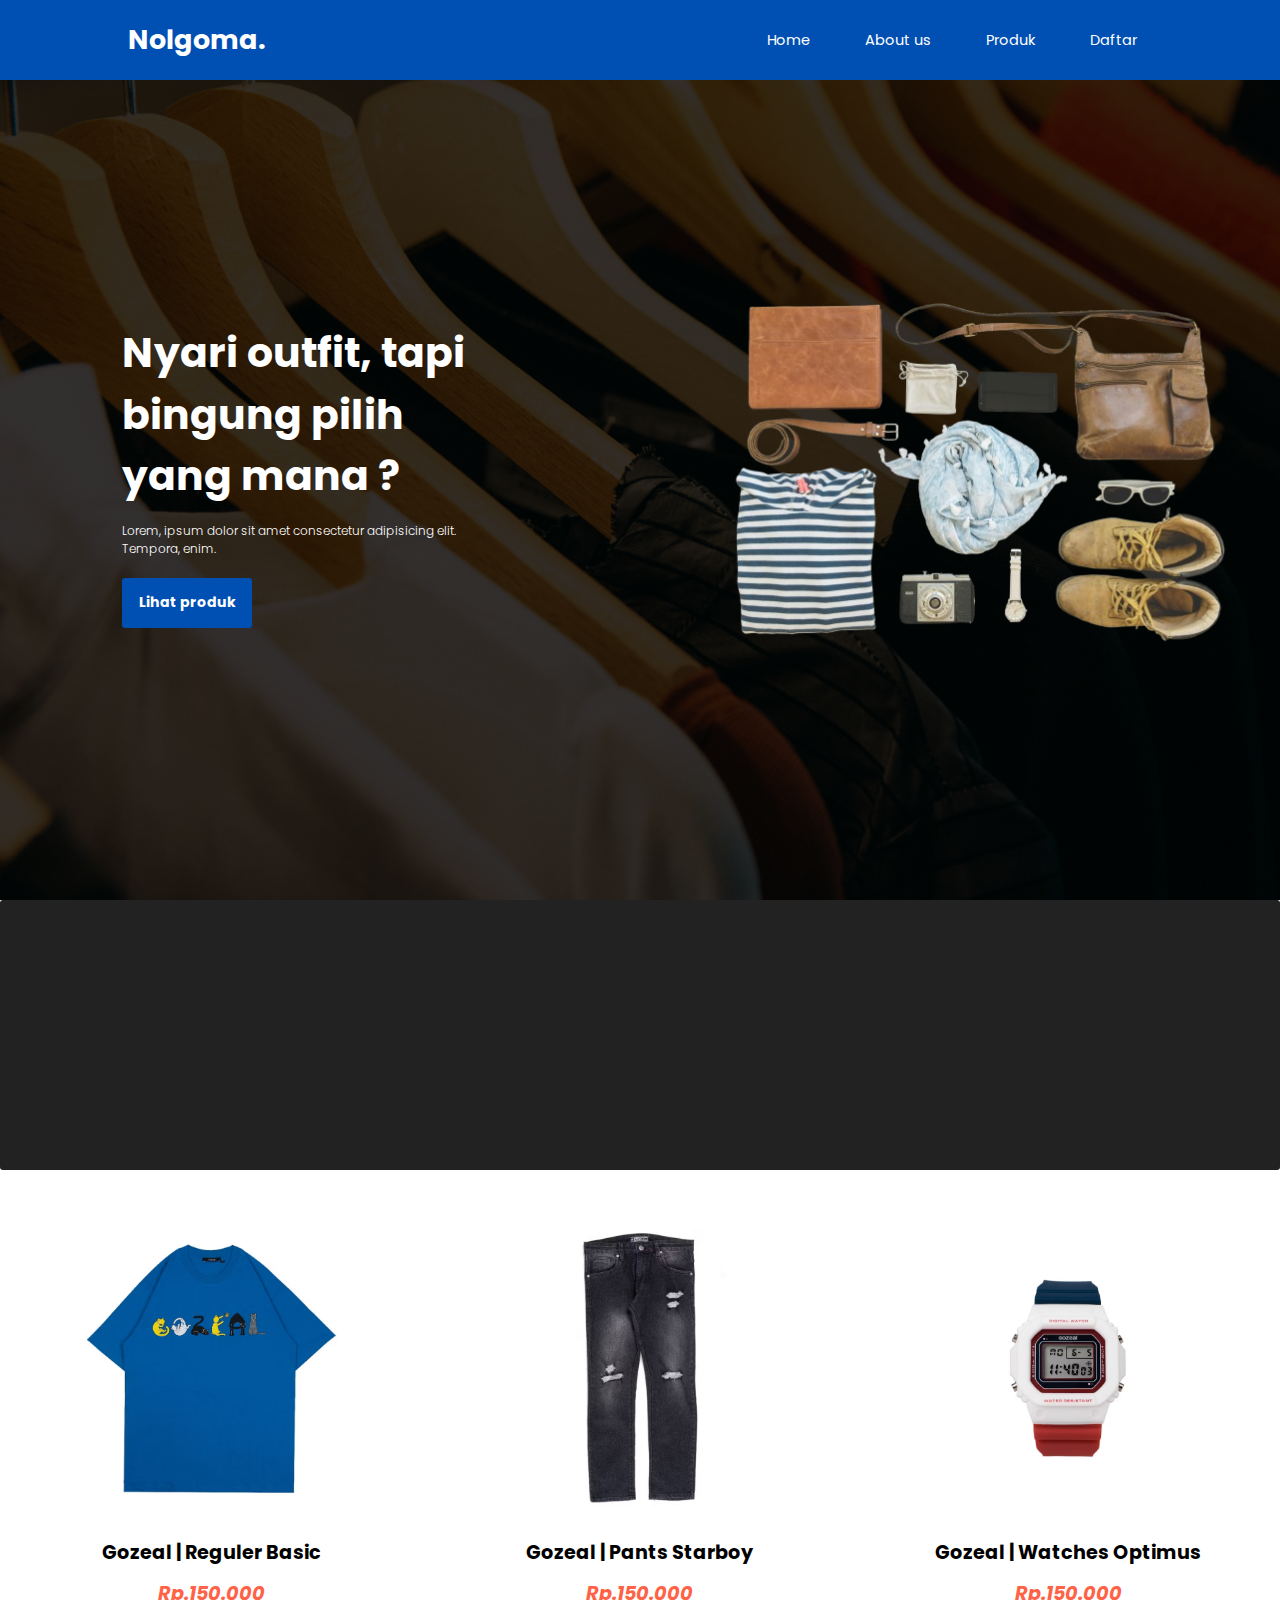
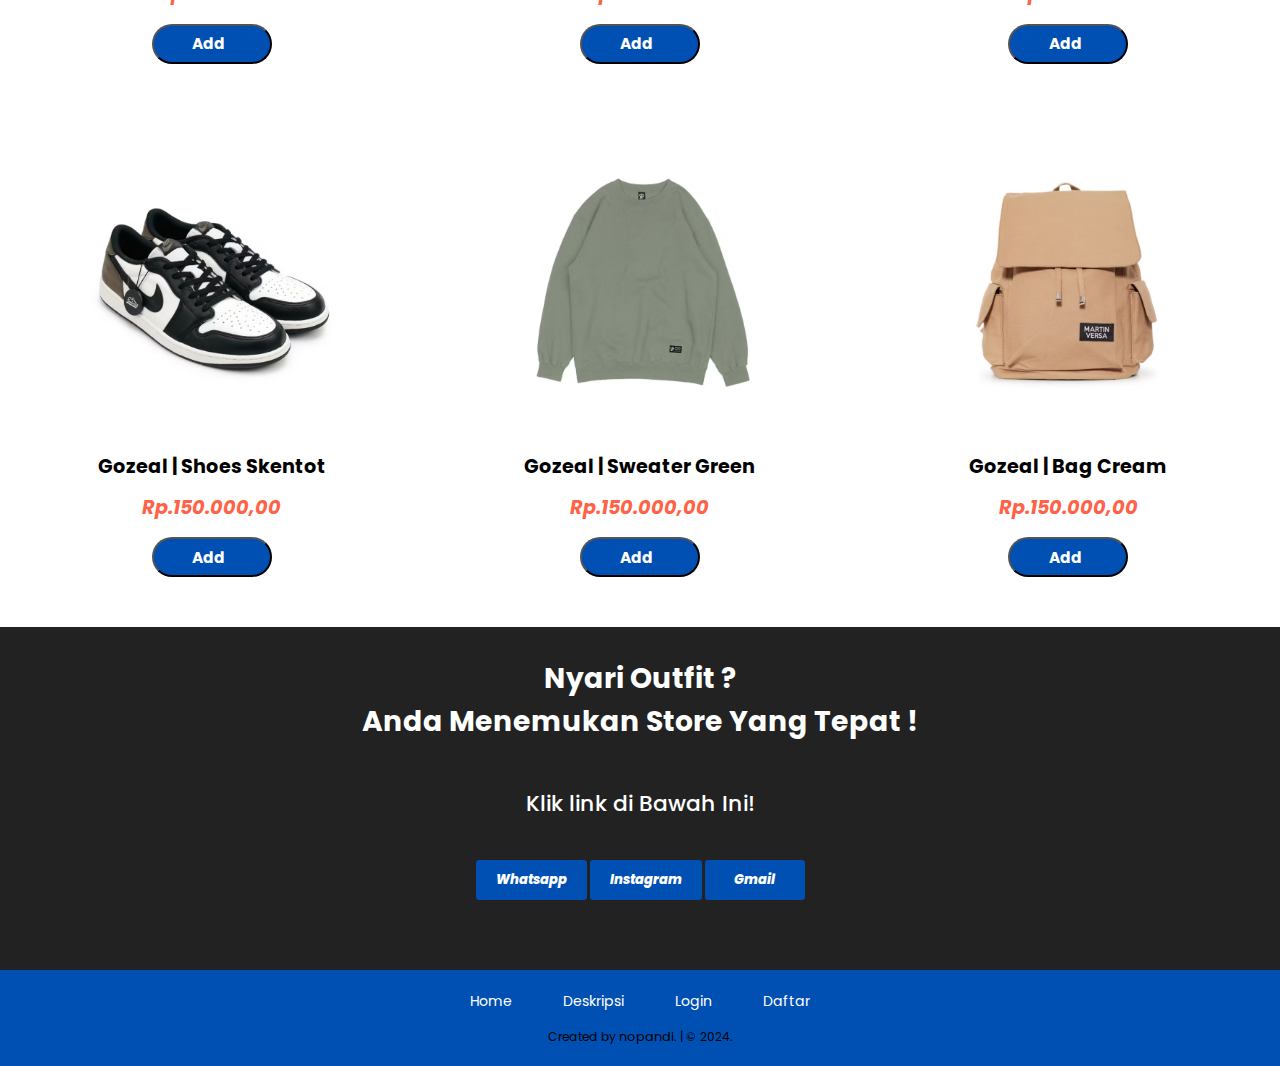
<file: index.html>
<!DOCTYPE html>
<html lang="en">

<head>
    <meta charset="UTF-8">
    <meta name="viewport" content="width=device-width, initial-scale=1.0">
    <!-- Cdn -->
    <link rel="stylesheet" href="https://cdnjs.cloudflare.com/ajax/libs/font-awesome/6.6.0/css/all.min.css"
        integrity="sha512-Kc323vGBEqzTmouAECnVceyQqyqdsSiqLQISBL29aUW4U/M7pSPA/gEUZQqv1cwx4OnYxTxve5UMg5GT6L4JJg=="
        crossorigin="anonymous" referrerpolicy="no-referrer" />
    <!-- Cdn End -->

    <!-- Fonts -->
    <link rel="preconnect" href="https://fonts.googleapis.com">
    <link rel="preconnect" href="https://fonts.gstatic.com" crossorigin>
    <link href="https://fonts.googleapis.com/css2?family=Poppins:wght@100;200;300;400;500;600;700;800&display=swap"
        rel="stylesheet">
    <!-- Fonts End -->

    <!-- Css -->
    <link rel="stylesheet" href="css/style.css">
    <title>Project2</title>

    <!-- Aos -->
    <link rel="stylesheet" href="https://unpkg.com/aos@next/dist/aos.css" />
</head>

<body>

    <!-- Navbar  -->
    <header>
        <section class="nav">
            <nav class="navbar">
                <div class="container">
                    <div class="navbar-logo">
                        <h1>Nolgoma.</h1>
                    </div>
                    <ul class="navbar-cen">
                        <li><a href="#">Home</a></li>
                        <li><a href="#desk">About us</a></li>
                        <li><a href="#produkk">Produk</a></li>
                        <li><a class="active" href="#daftar">Daftar</a></li>
                    </ul>
                    <i class="fa-solid fa-bars menu-bar"></i>
                </div>
            </nav>
        </section>
        <!-- Navbar end -->

        <!-- Hero section -->
        <div class="hero">
            <div class="container-hero">
                <div class="box-hero">
                    <div class="box">
                        <h1>
                            Nyari <span>outfit</span>, tapi <span>bingung</span> pilih yang mana ?
                        </h1>
                        <p>Lorem, ipsum dolor sit amet consectetur adipisicing elit. Tempora, enim.</p>
                        <a href="#produkk"><button>Lihat produk</button></a>
                    </div>
                    <div class="boxx">
                        <img src="img/h1-bg-removebg-preview.png" alt="">
                    </div>
                </div>
            </div>
        </div>
    </header>
    <!-- Hero section End -->


    <!-- Service Section -->
    <section class="service" id="desk">
        <div class="cont-serv">
            <div class="box-serv">
                <div class="boxs" data-aos="fade-up" data-aos-delay="100" data-aos-duration="200" data-aos-easing="ease-in-out">
                    <i class="fa-solid fa-coins"></i>
                    <h4>Harga Terjangkau</h4>
                    <p>Lorem ipsum dolor sit, amet consectetur adipisicing elit. Facere, itaque.</p>
                </div>
                <div class="boxs" data-aos="fade-up" data-aos-delay="100" data-aos-duration="400" data-aos-easing="ease-in-out">
                    <i class="fa-solid fa-truck"></i>
                    <h4>Pengiriman Aman</h4>
                    <p>Lorem ipsum dolor sit, amet consectetur adipisicing elit. Facere, itaque.</p>
                </div>
                <div class="boxs" data-aos="fade-up" data-aos-delay="100" data-aos-duration="600" data-aos-easing="ease-in-out">
                    <i class="fa-brands fa-shopify"></i>
                    <h4>Produk Original</h4>
                    <p>Lorem ipsum dolor sit, amet consectetur adipisicing elit. Facere, itaque.</p>
                </div>
            </div>
        </div>
    </section>
    <!-- Service End -->

    <!-- Outfit -->
    <section class="outfit" id="produkk">
        <div class="cont-outfit">
            <div class="box-outfit">
                <div class="boxfit">
                    <img src="img/baju.PNG" alt="">
                    <h3>Gozeal | Reguler Basic</h3>
                    <h5>Rp.150.000</h5>
                    <a href="#"><button>Add <i class="fa-solid fa-cart-plus"></i></i></button></a>
                </div>
                <div class="boxfit">
                    <img src="img/celana.PNG" alt="">
                    <h3>Gozeal | Pants Starboy</h3>
                    <h5>Rp.150.000</h5>
                    <a href="#"><button>Add <i class="fa-solid fa-cart-plus"></i></i></button></a>
                </div>
                <div class="boxfit">
                    <img src="img/ja.PNG" alt="">
                    <h3>Gozeal | Watches Optimus</h3>
                    <h5>Rp.150.000</h5>
                    <a href="#"><button>Add <i class="fa-solid fa-cart-plus"></i></i></button></a>
                </div>
                <div class="boxfit">
                    <img src="img/shoes.PNG" alt="">
                    <h3>Gozeal | Shoes Skentot</h3>
                    <h5>Rp.150.000,00</h5>
                    <a href="#"><button>Add <i class="fa-solid fa-cart-plus"></i></i></button></a>
                </div>
                <div class="boxfit">
                    <img src="img/sweater.PNG" alt="">
                    <h3>Gozeal | Sweater Green</h3>
                    <h5>Rp.150.000,00</h5>
                    <a href="#"><button>Add <i class="fa-solid fa-cart-plus"></i></i></button></a>
                </div>
                <div class="boxfit">
                    <img src="img/tas.PNG" alt="">
                    <h3>Gozeal | Bag Cream</h3>
                    <h5>Rp.150.000,00</h5>
                    <a href="#"><button>Add <i class="fa-solid fa-cart-plus"></i></i></button></a>
                </div>
            </div>
        </div>
    </section>
    <!-- Outfit End -->

    <!-- Daftar -->
    <section class="daftar" id="daftar">
        <div class="cont-daftar">
            <div class="boxtar">
                <h1>
                    Nyari Outfit ?<br />
                    Anda Menemukan Store Yang Tepat !
                </h1>
                <h3>Klik link di Bawah Ini!</h3>
                <a href="#"><button><i class="fa-brands fa-whatsapp"> Whatsapp</i></button></a>
                <a href="#"><button><i class="fa-brands fa-instagram"> Instagram</i></button></a>
                <a href="#"><button><i class="fa-regular fa-envelope"> Gmail</i></button></a>
            </div>
        </div>
    </section>
    <!-- Daftar End -->

    <!-- Footer -->
    <section class="footer">
        <div class="link">
            <a href="#">Home</a>
            <a href="#desk">Deskripsi</a>
            <a href="login.html">Login</a>
            <a href="#">Daftar</a>
        </div>
        <div class="credit">
            <p>Created by <a class="">nopandi</a>. | &copy; 2024.</p>
        </div>
    </section>
    <!-- Footer End -->

    <!-- Java script-->
    <script src="js/script.js"></script>

    <!-- Aos -->
    <script src="https://unpkg.com/aos@next/dist/aos.js"></script>
    <script>
        AOS.init();
    </script>
</body>

</html>
</file>
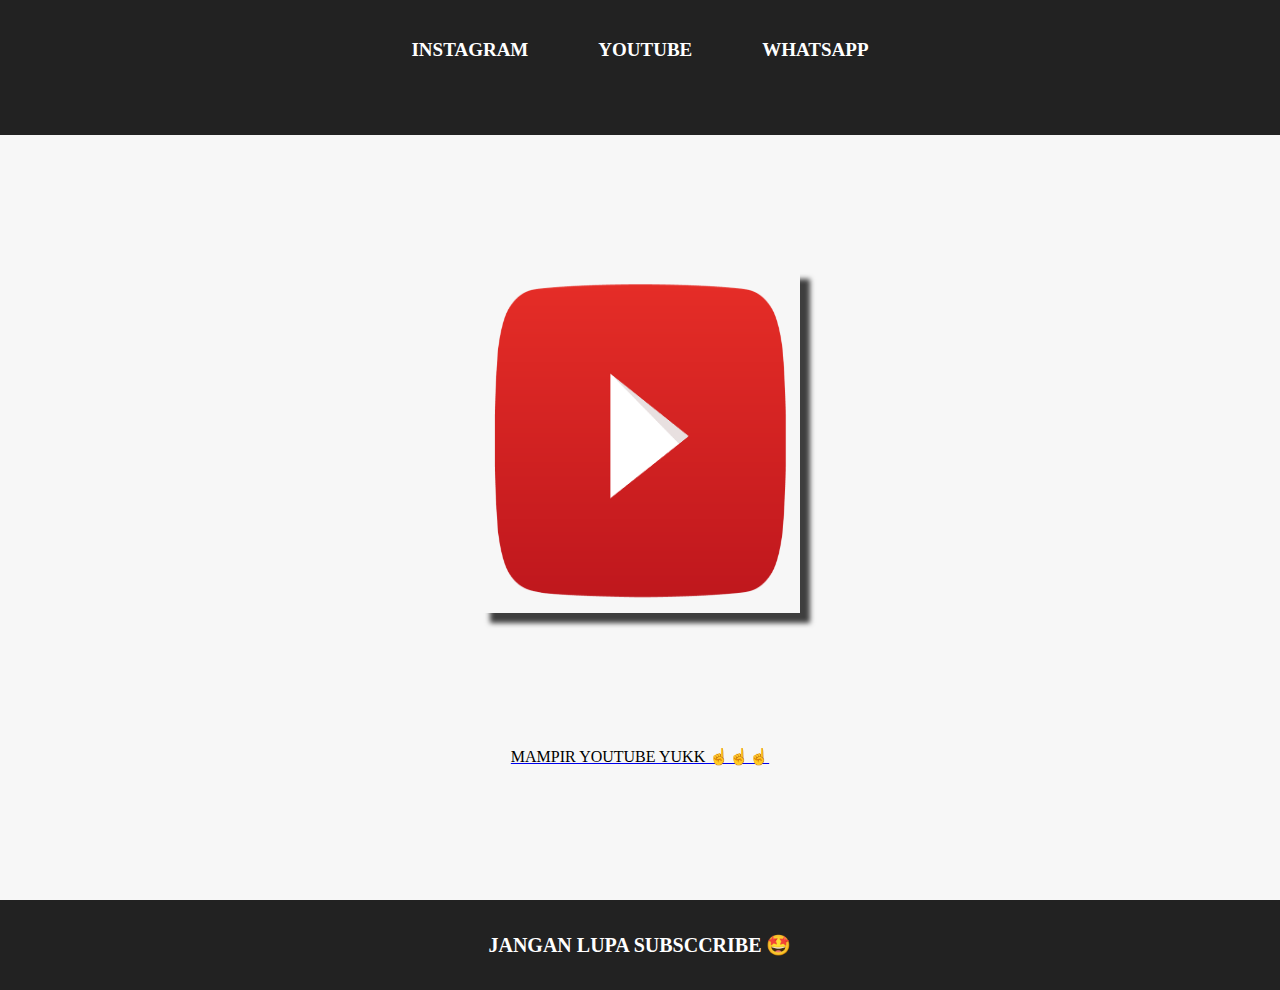
<file: about.html>
<html>
    <head>
        <title>ABOUT ME</title>
        <link rel="stylesheet" href="style.css" />
    </head>
    <body>
        <div class="container">
        <!-- NAVBAR -->
        <div class="container-navbar">
            <ul class="ul-navbar">
                <li class="li-navbar">
                    <a href="index.html" class="a-navbar">INSTAGRAM</a>
                </li>
                <li class="li-navbar" >
                    <a href="about.html" class="a-navbar">YOUTUBE</a>
                </li>
                <li class="li-navbar">
                    <a href="contact.html" class="a-navbar">WHATSAPP</a>
                </li>
            </ul>
        </div>
        <!-- NAVBAR END -->

        <!-- CONTEN 1 -->
        <div class="container-content-yt">
            <a href="https://www.youtube.com/@novandi008" class="a-content-yt">
                <img src="youtube-logo-png-2067.png" class="img-content-yt">
                <p class="p-content-yt">MAMPIR YOUTUBE YUKK ☝☝☝</p>
            </a>
        </div>
        <!-- CONTEN 1 END -->

        <!-- FOOTER -->
        <div class="container-footer-yt">
            <h1 class="h1-footer-yt">JANGAN LUPA SUBSCCRIBE 🤩</h1>
        </div>
        <!-- FOOTER END -->
        </div>
    </body>
</html>
</file>
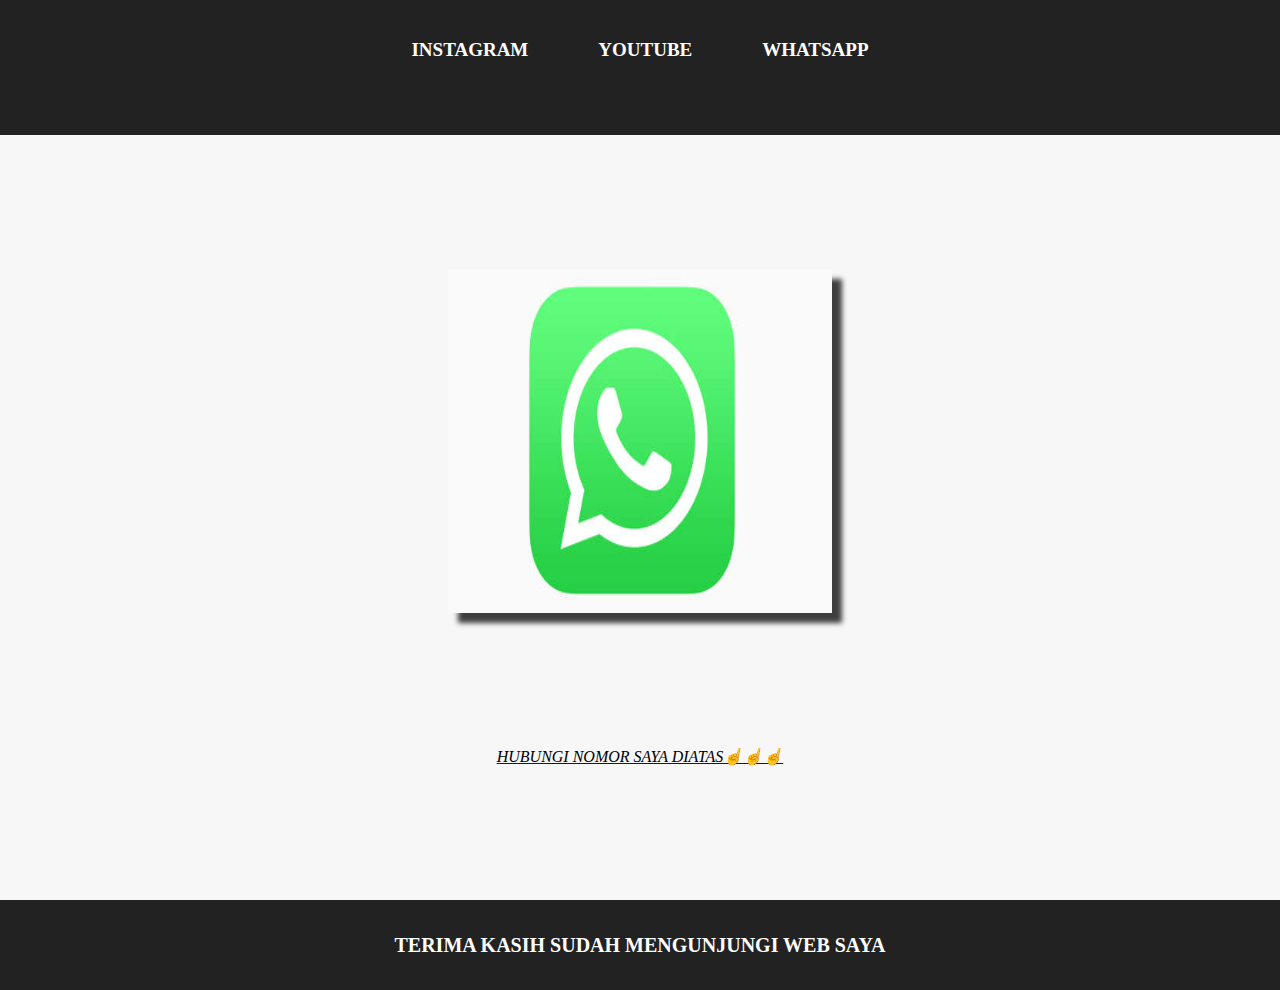
<file: contact.html>
<html>
    <head>
        <title>CONTACT ME</title>
        <link rel="stylesheet" href="style.css" />
    </head>
    <body>
        <div class="container">
        <!-- NAVBAR -->
        <div class="container-navbar">
            <ul class="ul-navbar">
                <li class="li-navbar">
                    <a href="index.html" class="a-navbar">INSTAGRAM</a>
                </li>
                <li class="li-navbar" >
                    <a href="about.html" class="a-navbar">YOUTUBE</a>
                </li>
                <li class="li-navbar">
                    <a href="contact.html" class="a-navbar">WHATSAPP</a>
                </li>
            </ul>
        </div>
        <!-- NAVBAR END -->

        <!-- CONTEN 1 -->
        <div class="container-content-wa">
            <a href="https://wa.me/qr/MFV5CR2AFMIZH1" class="a-content-wa">
                <img src="whatsapp.jpg" class="img-content-wa">
                <p class="p-content-wa">HUBUNGI NOMOR SAYA DIATAS☝☝☝</p>
            </a>
        </div>
        <!-- CONTEN 1 END -->

        <!-- FOOTER -->
        <div class="container-footer-wa">
            <h1 class="h1-footer-wa">TERIMA KASIH SUDAH MENGUNJUNGI WEB SAYA</h1>
        </div>
        <!-- FOOTER END -->
        </div>
    </body>
</html>
</file>
<file: css/style.css>
* {
    margin: 0;
    padding: 0;
    box-sizing: border-box;
    font-family: "Poppins";
    scroll-behavior: smooth;
}


/* Navbar */

header {
    background-image: linear-gradient(rgba(0, 0, 0, 0.8), rgba(0, 0, 0, 0.8)), url(../img/pexels-kaip-996329.jpg);
    background-size: cover;
    background-position: center;
    background-repeat: no-repeat;
    background-attachment: fixed;
}

.nav {
    position: fixed;
    width: 100%;
    padding: 20px 0 20px 0;
    transition: all 0.3s ease;
    z-index: 9999;
    background-color: #0050b3;
}

.navbar {
    width: 80%;
    margin-inline: auto;
}

.container {
    display: flex;
    justify-content: space-between;
    align-items: center;
}



.navbar-logo h1 {
    color: #fff;
    font-size: 27px;
}

.navbar-cen {
    display: flex;
    column-gap: 25px;
}

.navbar-cen li {
    list-style-type: none;
}

.navbar-cen li a {
    text-decoration: none;
    color: #fff;
    padding: 10px 15px 10px 15px;
}

.navbar-cen li a:hover {
    background-color: #0050b3;
    transition: all 0.4s ease;
}

.navbar-cen li .active {
    background-color: #0050b3;
}

.navbar .container .fa-cart-shopping {
    font-size: 1.5vw;
    color: #fff;
}

.navbar .container .fa-cart-shopping:hover {
    color: #053e84;
    transition: all 0.3s ease-in-out;
}

.menu-bar {
    display: none;
}

.hero {
    width: 100%;
    min-height: 100vh;
    display: flex;
    align-items: center;
    padding-top: 50px;
}

.box-hero {
    display: grid;
    grid-template-columns: repeat(2, 1fr);
    grid-template-rows: 1fr;
    column-gap: 60px;
    align-items: center;
    justify-content: space-between;
}

.box {
    padding: 2.8rem 20%;
}

.box h1 {
    color: #fff;
    font-size: 3.2vw;
    line-height: 1.5;
    margin-bottom: 15px;
}



.box p {
    color: #fff;
    font-weight: 300;
    margin-bottom: 20px;
}

.box button {
    color: #fff;
    background-color: #0050b3;
    width: 130px;
    height: 50px;
    font-weight: bold;
    border: none;
    cursor: pointer;
    border-radius: 3px;
    font-size: 1.1vw;
}

.box button:hover {
    background-color: #093c7a;
    transition: 0.3s linear;
}

.boxx img {
    width: 100%;
}
/* Navbar End */

/* Service */
.box-serv {
    display: flex;
    text-wrap: wrap;
    min-height: 30vh;
    align-items: center;
    row-gap: 50px;
    text-align: center;
    justify-content: space-between;
    padding: 2rem 5%;
    background-color: #222;
    border-radius: 3px;
}

.boxs i {
    font-size: 3vw;
    color: #0050b3;
}

.boxs h4 {
    margin-top: 1vw;
    color: #fff;
    font-size: 1.3vw;
}

.boxs p {
    margin-top: 1vw;
    color: #fff;
}
/* Service End */

/* Outfit */
.outfit {
    padding: 50px 0 50px 0;
    background-color: #fff;
}

.box-outfit {
    display: grid;
    grid-template-columns: repeat(auto-fit, minmax(400px, 1fr));
    gap: 5px;
    row-gap: 70px;
}

.boxfit {
    text-align: center;
}

.boxfit img {
    width: 70%;
    border-radius: 5px
}

.boxfit h3 {
    font-size: 1.5vw;
    margin-top: 1.4rem;
    color: black;
    margin-bottom: 1rem;
}

.boxfit h5 {
    margin-bottom: 1.5rem;
    font-size: 1.5vw;
    color: tomato;
    margin-bottom: 1.3rem;
    font-style: italic;
}

.boxfit button {
    background-color: #0050b3;
    color: #fff;
    width: 120px;
    height: 40px;
    font-size: 1.2vw;
    font-weight: bold;
    border-radius: 20px;
}

.boxfit button:hover {
    background-color: #053e84;
    transition: all 0.3s ease;
    cursor: pointer;
}

.boxfit .fa-cart-plus {
    margin-left: 0.5vw;
}
/* Outfit End */

/* Daftar */
.daftar {
    padding: 30px 0 70px 0;
    background-color: #222;
}

.boxtar {
    color: #fff;
    text-align: center;
}

.boxtar h1 {
    margin-bottom: 45px;
    font-size: 2.2vw;
    font-weight: bold;
    line-height: 1.5;
}

.boxtar  h3 {
    margin-bottom: 40px;
    font-size: 1.7vw;
    font-weight: 500;
    animation: animasi 2s infinite;
}

@keyframes animasi {
    0%{
            transform: scale(1);
    }
    50%{
        transform: scale(1.2)
    }
    100%{
        transform: scale(1)
    }
}

.boxtar button {
    border: none;
    min-width: 100px;
    min-height: 40px;
    border-radius: 3px;
    color: #fff;
    background-color: #0050b3;;
}

.boxtar button:hover {
    background-color: #053e84;
    transition: all 0.3s ease;
}

.boxtar button i {
    margin-inline: 5px;
    font-size: 13px;
    font-weight: 800;
    padding-inline: 15px;
}
/* Daftar End */

/* Footer */
.footer {
    background-color: #0050b3;
    text-align: center;
    padding: 1rem 0;
    line-height: 2.7;
    margin-top: 0;
}

.footer .link a {
    color: #fff;
    padding: 0.7rem 2rem;
    text-decoration: none;
    font-size: 1.1vw;
}

.footer .link a:hover {
    color: #010101;
    transition: all 0.3s ease;
}

.credit p a {
    font-size: 1vw;
}
/* Footer End */

/* Media Queris */

/* Laptop */
@media (max-width: 1366px) {
    html {
        font-size: 75%;
    }

    .navbar-cen li a {
        font-size: 14.5px;
    }
}

/* Tablet */
@media (max-width: 1024px) {
    html {
        font-size: 62.5%;
    }

    .navbar-logo h1 {
        font-size: 33px;
    }

    .navbar-cen {
        position: absolute;
        top: 100%;
        right: -100%;
        background-color: #0050b3;
        width: 30rem;
        height: 100vh;
        transition: 0.3s;
    }

    .navbar-cen.active {
        right: 0;
        display: block;
        line-height: 4.5;
    }

    .navbar-cen li a {
        color: #fff;
        margin: 2rem;
        padding: 0.5rem;
        font-size: 2rem;
    }

    .navbar-cen li a:hover {
        color: #010101;
        transition: linear 0.3s;
    }

    .navbar .container .fa-cart-shopping {
        font-size: 2.6vw;
        margin-left: 17em;
    }

    .menu-bar {
        display: inline-block;
        color: #fff;
        font-size: 24px;
    }

    .menu-bar:hover {
        color: #0050b3;
        transition: linear 0.3s;
    }

    .box-hero {
        grid-template-columns: 1fr;
        grid-template-rows: repeat(2, 1fr);
    }

    .box {
        order: 2;
        text-align: center;
    }

    .box h1 {
        font-size: 5.5vw;
        margin-bottom: 10px;
    }

    .box p {
        margin-bottom: 35px;
        font-size: 3vw;
        font-weight: 100;
    }

    .box button {
        width: 190px;
        height: 70px;
        font-size: 22px;
    }

    .boxx {
        order: 1;
        padding: 3rem;
        text-align: center;
    }

    .boxx img {
        width: 80vw;
    }

    .box-serv {
        flex-wrap: wrap;
        align-items: center;
        justify-content: center;
    }

    .boxs i {
        font-size: 6vw;
    }

    .boxs h4 {
        font-size: 2.3vw;
        margin-top: 1.5rem;
    }

    .boxs p {
        font-size: 2vw;
    }

    .box-outfit {
        grid-template-columns: repeat(auto-fit, minmax(400px, 1fr));
        gap: 5px;
        row-gap: 60px;
    }
    .boxfit h3 {
        font-size: 2.2vw;
    }

    .boxfit h5 {
        font-size: 2.1vw;
    }

    .boxfit button {
        font-size: 1.7vw;
        height: 50px;
        width: 140px;
    }

    .boxtar h1 {
        font-size: 2.5vw;
        line-height: 1.7;
    }

    .boxtar h3 {
        font-size: 2.4vw;
    }

    .footer .link a {
        font-size: 1.7vw;
    }

    .credit p a {
        font-size: 1.7vw;
    }
}

/* Mobile */
@media (max-width: 767px) {
    html {
        font-size: 55%;
    }

    .navbar-logo h1 {
        font-size: 27px;
    }

    .navbar-cen {
        width: 23rem;
    }

    .navbar .container .fa-cart-shopping {
        margin-left: 4em;
        font-size: 5vw;
    }

    .box h1 {
        margin-bottom: 5px;
        margin-top: 0rem;
        font-size: 6vw;
    }

    .box button {
        width: 130px;
        height: 50px;
        font-size: 1.7rem;
    }

    .boxs i {
        font-size: 7.7vw;
    }

    .boxs h4 {
        font-size: 3vw;
    }

    .boxs p {
        margin-top: 1.3rem;
        font-size: 2.4vw;
    }

    .boxfit h3 {
        font-size: 4.5vw;
    }


    .boxfit h5 {
        font-size: 4.2vw;
        margin-top: 1.3rem;
    }

    .box-outfit {
        row-gap: 100px;
    }

    .boxfit button {
        font-size: 4.1vw;
        border-radius: 4px;
        width: 125px;
        height: 40px;
    }

    .boxtar h1 {
        font-size: 3.8vw;
        margin-bottom: 20px;
    }

    .boxtar h3 {
        font-size: 3.2vw;
        margin-bottom: 20px;
    }

    .boxtar button i {
        font-size: 2.5vw;
    }

    .footer .link a {
        font-size: 2.3vw;
    }

    .credit p a {
        font-size: 2.5vw;
    }
}
</file>
<file: style.css>
*,
html {
    margin: 0;
    padding: 0;
}

.container {

}

.container-navbar {
    background-color: #222;
    width: 100%;
    height: 15%;
}

.ul-navbar {
    display: flex;
    height: 100px;
    justify-content: center;
    align-items: center;
}

.li-navbar { 
    font-size: 19px;
    list-style-type: none;
    padding: 10px;
    margin: 25px;
    color: white;
}

.li-navbar:hover {
    background-color: purple;
    transition: .2s ease-in-out;
    transition-delay: .1s;
    border-radius: 8px;
}
.a-navbar {
    color: white;
    text-decoration: none;
    font-weight: 800;
}

.container-content {
    background-color: black;
    display: flex;
    align-items: center;
    justify-content: center;
    height: 75vh;
}

.a-content {
    height: 1080x;
    width: 720px;
    display: flex;
    align-items: center;
    flex-direction: column;
    justify-content: space-evenly;
    box-shadow: 0px 22px 5px 0px rgba(235,231,231,0.75);
    -webkit-box-shadow: 0px 22px 5px 0px rgba(235,231,231,0.75);
    -moz-box-shadow: 0px 22px 5px 0px rgba(235,231,231,0.75);
}

.a-content-p:hover {
    background-color: purple;
    transition: .2s ease-in-out;
    transition-delay: .1s;
    border-radius: 10px;
}


.a-content-p {
    color: white;
    font-weight: 800;
}

.img-content {
    height: 50%;
    width: 80%;
    
}

.container-footer {
    height: 10vh;
    background-color: #222;
    display: flex;
    align-items: center;
    justify-content: center;
    color: white;
    font-weight: 800;
}

.h1-footer {
    font-size: 20px;
}

.p-content-wa {
    color: white;
}

.container-content-yt {

}

.a-content-yt {
    display: flex;
    align-items: center;
    justify-content: space-evenly; 
    flex-direction: column;
    background-color: #f7f7f7;
    height: 85%;
}

.img-content-yt {
    height: 45%;
    width: 25%;
    display: flex;
    align-items: center;
    justify-content: center;
    box-shadow: 10px 10px 5px 0px rgba(0,0,0,0.75);
    -webkit-box-shadow: 10px 10px 5px 0px rgba(0,0,0,0.75);
    -moz-box-shadow: 10px 10px 5px 0px rgba(0,0,0,0.75);
}

.p-content-yt {
    color: black;
}

.p-content-yt:hover {
    background-color: red;
    transition: .2s ease-in-out;
    transition-delay: .1s;
    border-radius: 10px;
}
.container-footer-yt {
    height: 10vh;
    background-color: #222;
    display: flex;
    align-items: center;
    justify-content: center;
    font-weight: 700;
}

.h1-footer-yt {
    color: white;
    font-size: 20px;
}

.container-content-wa {

}

.a-content-wa {
    display: flex;
    align-items: center;
    justify-content: space-evenly; 
    flex-direction: column;
    background-color: #f7f7f7;
    height: 85%;
    
}

.img-content-wa {
    height: 45%;
    width: 30%;
    display: flex;
    align-items: center;
    justify-content: center;
    box-shadow: 10px 10px 5px 0px rgba(0,0,0,0.75);
    -webkit-box-shadow: 10px 10px 5px 0px rgba(0,0,0,0.75);
    -moz-box-shadow: 10px 10px 5px 0px rgba(0,0,0,0.75);
}

.p-content-wa {
    color: black;
    font-style: italic;
    font-weight: 600px;
}

.p-content-wa:hover {
    background-color: rgb(11, 254, 11);
    transition: .2s ease-in-out;
    transition-delay: .1s;
    border-radius: 10px;
}

.container-footer-wa {
    height: 10vh;
    background-color: #222;
    display: flex;
    align-items: center;
    justify-content: center;
    font-weight: 700;
}

.h1-footer-wa {
    color: white;
    font-size: 20px;
}
</file>
